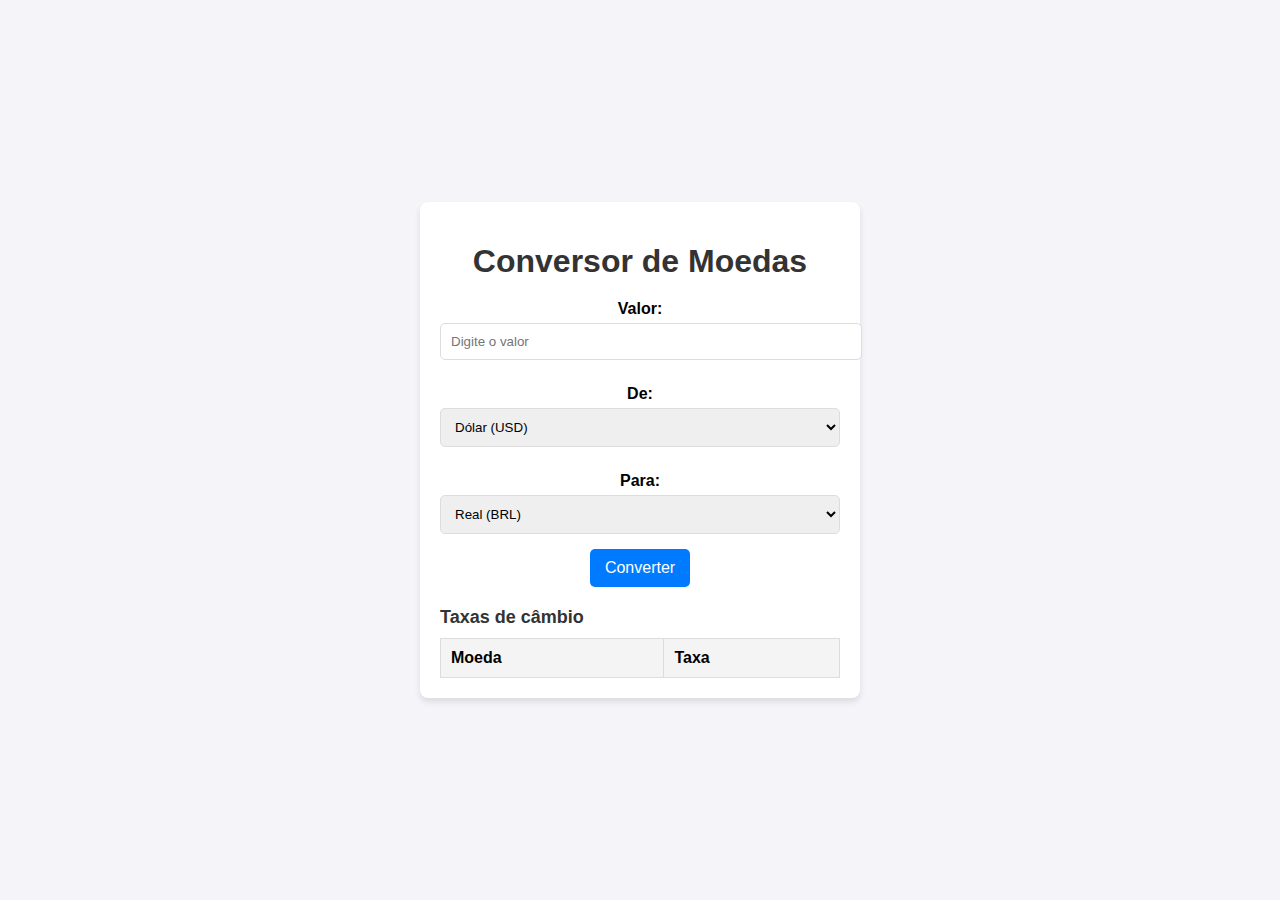
<file: Conversor-de-Moedas/index.html>
<!DOCTYPE html>
<html lang="pt-BR">
<head>
  <meta charset="UTF-8">
  <meta name="viewport" content="width=device-width, initial-scale=1.0">
  <title>Conversor de Moedas</title>
  <link rel="stylesheet" href="styles.css">
</head>
<body>
  <div class="container">
    <h1>Conversor de Moedas</h1>
    <div class="converter">
      <label for="amount">Valor:</label>
      <input type="number" id="amount" placeholder="Digite o valor" />
      
      <label for="fromCurrency">De:</label>
      <select id="fromCurrency">
        <option value="USD">Dólar (USD)</option>
        <option value="BRL">Real (BRL)</option>
        <option value="EUR">Euro (EUR)</option>
      </select>
      
      <label for="toCurrency">Para:</label>
      <select id="toCurrency">
        <option value="BRL">Real (BRL)</option>
        <option value="USD">Dólar (USD)</option>
        <option value="EUR">Euro (EUR)</option>
      </select>
      
      <button id="convertButton">Converter</button>
      <p id="result"></p>
      <div id="exchangeRates">
        <h2>Taxas de câmbio</h2>
        <table>
          <thead>
            <tr>
              <th>Moeda</th>
              <th>Taxa</th>
            </tr>
          </thead>
          <tbody id="ratesTable"></tbody>
        </table>
      </div>
    </div>
  </div>
  <script src="script.js"></script>
</body>
</html>
</file>
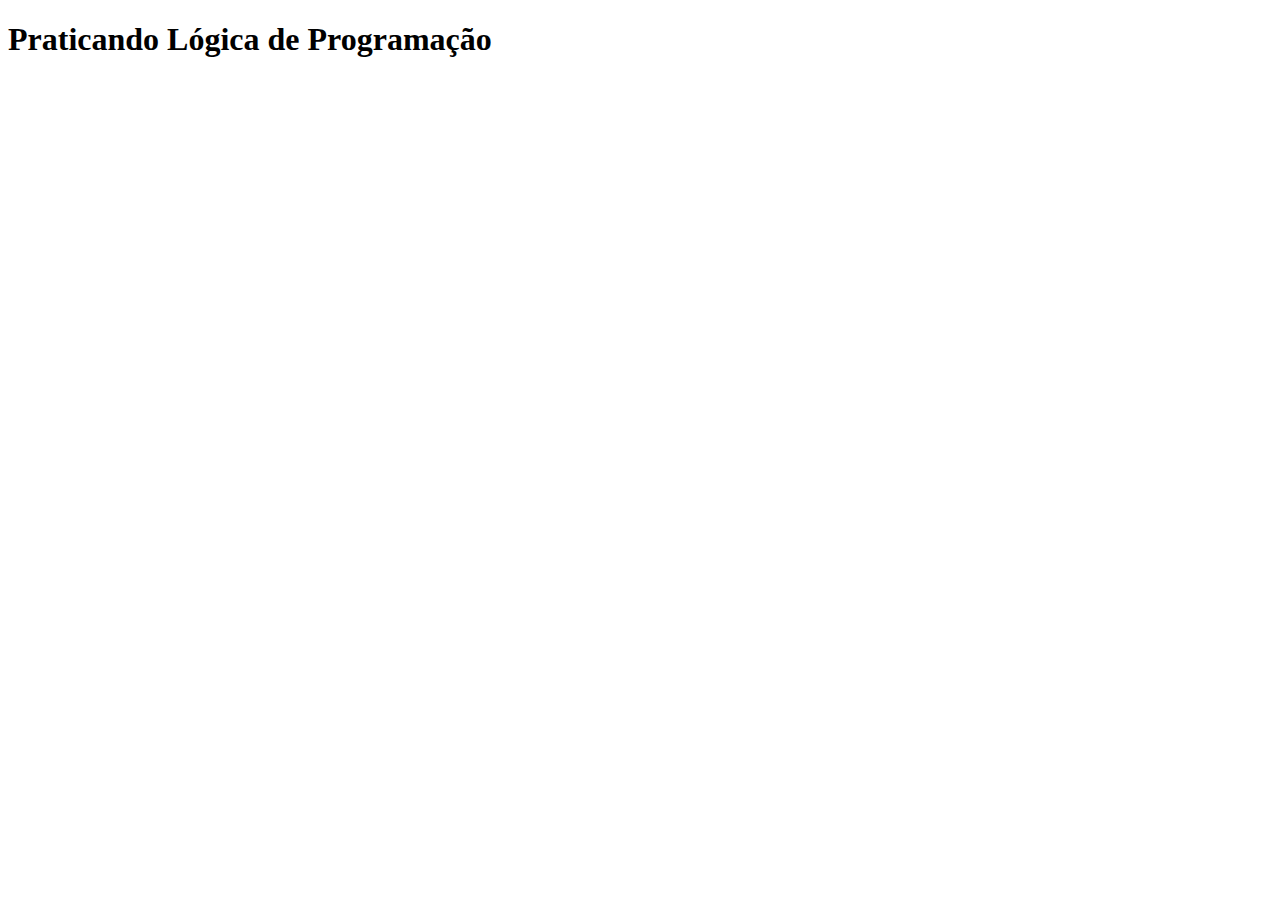
<file: Praticando-logica/index.html>
<!DOCTYPE html>
<html lang="pt-BR">
<head>
  <meta charset="UTF-8">
  <meta name="viewport" content="width=device-width, initial-scale=1.0">
  <title>Praticando Lógica com JavaScript</title>
</head>
<body>
  <h1>Praticando Lógica de Programação</h1>
  <script src="script.js"></script>
</body>
</html>
</file>
<file: Conversor-de-Moedas/styles.css>
body {
    font-family: Arial, sans-serif;
    background-color: #f4f4f9;
    display: flex;
    justify-content: center;
    align-items: center;
    height: 100vh;
    margin: 0;
  }
  
  .container {
    background: #fff;
    padding: 20px;
    border-radius: 8px;
    box-shadow: 0 4px 6px rgba(0, 0, 0, 0.1);
    text-align: center;
    max-width: 400px;
    width: 100%;
  }
  
  h1 {
    margin-bottom: 20px;
    color: #333;
  }
  
  .converter label {
    display: block;
    margin: 10px 0 5px;
    font-weight: bold;
  }
  
  .converter input, .converter select {
    width: 100%;
    padding: 10px;
    margin-bottom: 15px;
    border: 1px solid #ddd;
    border-radius: 5px;
  }
  
  button {
    padding: 10px 15px;
    border: none;
    background-color: #007bff;
    color: #fff;
    font-size: 16px;
    border-radius: 5px;
    cursor: pointer;
  }
  
  button:hover {
    background-color: #0056b3;
  }
  
  #result {
    margin-top: 15px;
    font-size: 18px;
    font-weight: bold;
  }
  #exchangeRates {
    margin-top: 20px;
    text-align: left;
  }
  
  #exchangeRates h2 {
    margin-bottom: 10px;
    font-size: 18px;
    color: #333;
  }
  
  table {
    width: 100%;
    border-collapse: collapse;
    margin-top: 10px;
  }
  
  table th, table td {
    padding: 10px;
    text-align: left;
    border: 1px solid #ddd;
  }
  
  table th {
    background-color: #f4f4f4;
    font-weight: bold;
  }
  
  table tr:nth-child(even) {
    background-color: #f9f9f9;
  }
</file>
